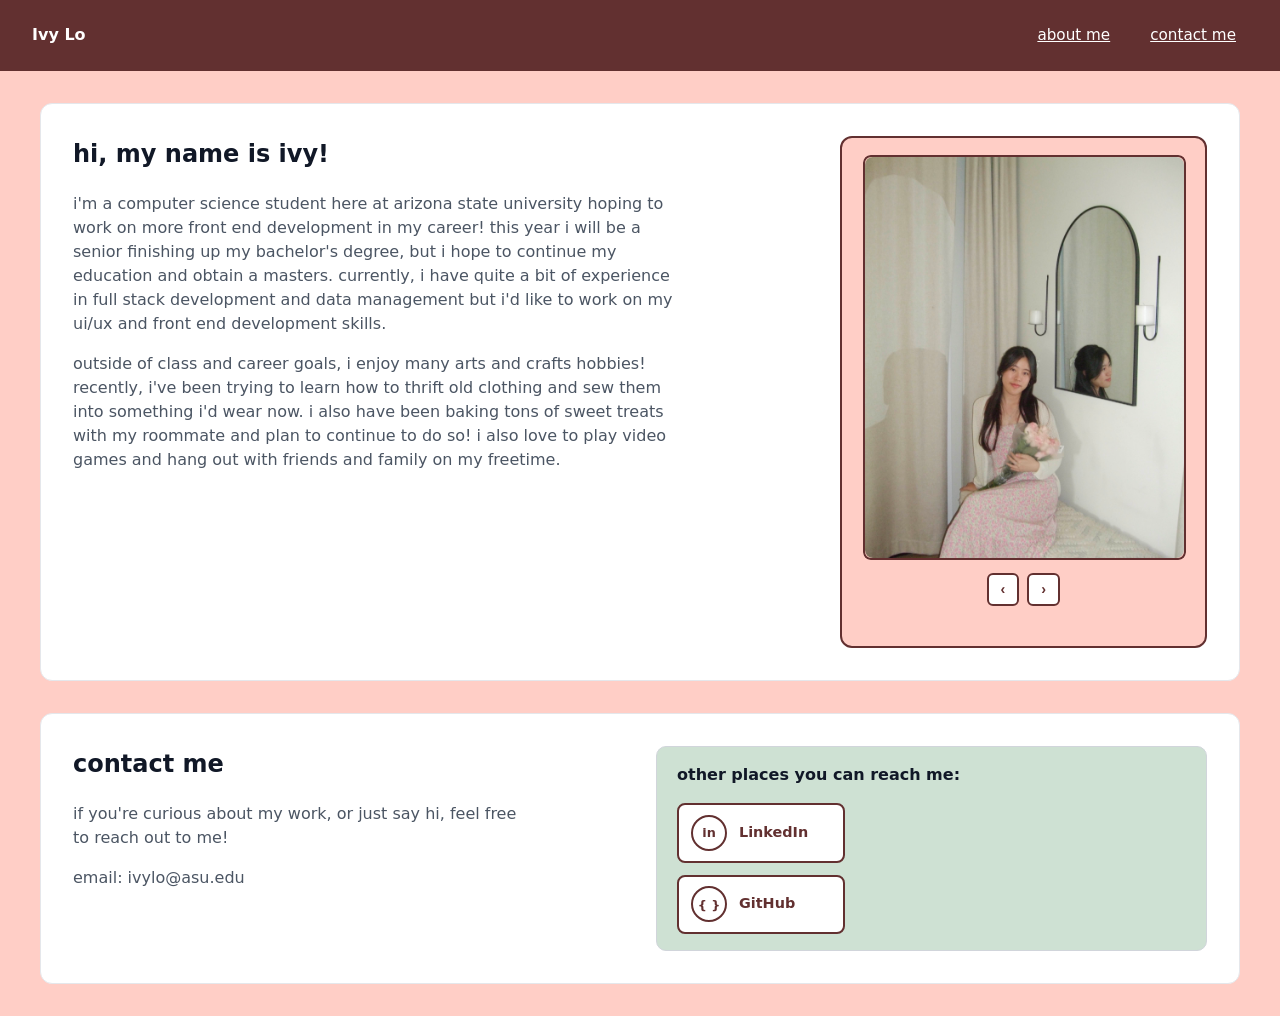
<file: AME220/week3-boxmodel/index.html>
<!DOCTYPE html>
<html>
    <head>
    <meta name="viewport" content="width=device-width, initial-scale=1.0" />
    <title>Ivy Lo's Portfolio</title>
    <link rel="stylesheet" href="style.css" />
    </head>

    <body>
        <!-- nav section -->
        <header>
            <nav class="nav">
                <div class="name">Ivy Lo</div>
                <div class="nav-links">
                    <a href="#about">about me</a>
                    <a href="#contact">contact me</a>
                </div>
            </nav>
        </header>

        <!-- main layout -->
        <main class="main">

            <!-- about me section -->
            <section id="about" class="about-section">

                <!-- child 1 -->
                <div class="about-text">

                    <h1>hi, my name is ivy!</h1>

                    <p>
                    i'm a computer science student here at arizona state university hoping to work on more front end development in my career!
                    this year i will be a senior finishing up my bachelor's degree, but i hope to continue my education and obtain a masters.
                    currently, i have quite a bit of experience in full stack development and data management but i'd like to work
                    on my ui/ux and front end development skills.
                    </p>

                    <p>
                    outside of class and career goals, i enjoy many arts and crafts hobbies! recently, i've been trying to learn how to
                    thrift old clothing and sew them into something i'd wear now. i also have been baking tons of sweet treats with my
                    roommate and plan to continue to do so! i also love to play video games and hang out with friends and family on my
                    freetime.
                    </p>

                </div>

                <!-- child 2 -->
                <div class="photo-album">

                    <div class="carousel-window">
                        <div class="carousel-img">
                            <img src="images/ivy.jpg" alt="ivy">
                        </div>
                    </div>

                    <div class="carousel-controls">
                        <button class="carousel-btn">‹</button>
                        <button class="carousel-btn">›</button>
                    </div>
                </div>
            </section>

            <!-- contact section -->
            <section id="contact" class="contact-section">

                <!-- child 1 -->
                <div class="contact-text">

                    <h2>contact me</h2>

                    <p>
                    if you're curious about my work, or just say hi, feel free to reach out to me!
                    </p>

                    <p>
                    email: ivylo@asu.edu
                    </p>
                </div>

                <!-- child 2 -->
                <div class="contact-links-card">

                    <h3>other places you can reach me:</h3>

                    <div class="icons">
                        <a class="icon-link" href="https://www.linkedin.com/in/ivy-lo-b86128270/" target="_blank" rel="noopener noreferrer">
                            <div class="icon-circle">in</div>
                            <span>LinkedIn</span>
                        </a>

                        <a class="icon-link" href="https://github.com/loweizi" target="_blank" rel="noopener noreferrer">
                            <div class="icon-circle">{ }</div>
                            <span>GitHub</span>
                        </a>
                    </div>

                </div>
            </section>

        </main>
    </body>
</html>
</file>
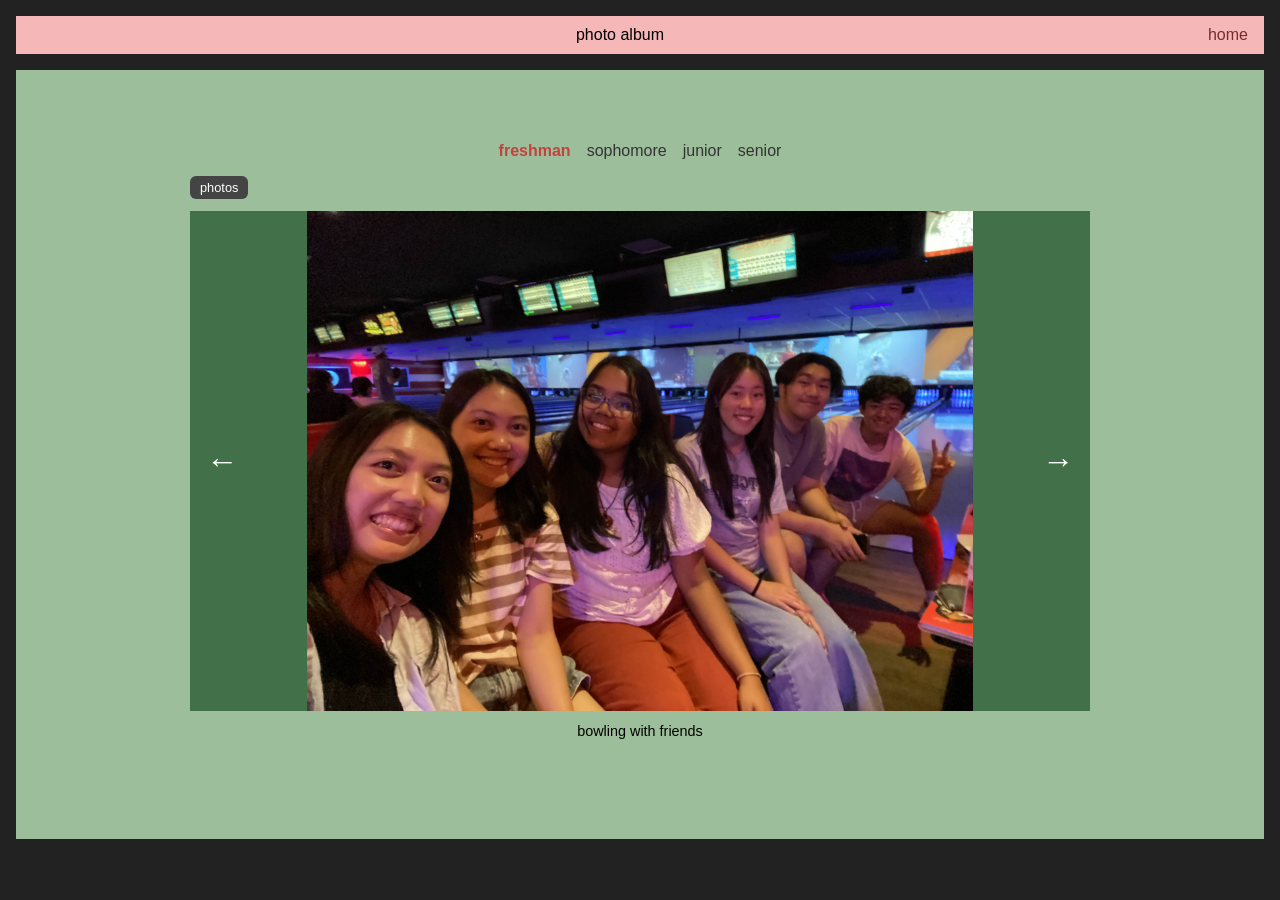
<file: AME220/final-project/freshman.html>
<!DOCTYPE html>
<html lang="en">
<head>
  <meta charset="UTF-8">
  <title>Freshman Year – ivy’s uni recap</title>
  <link rel="stylesheet" href="styles3.css">
</head>

<body>
  <!-- same top bar style as home -->
  <header class="top-nav">
    <div class="top-nav__center">photo album</div>
    <nav class="top-nav__right">
      <a href="index3.html" class="top-nav__link">home</a>
    </nav>
  </header>

  <main class="page page--year"data-year="freshman">
    <!-- year list -->
    <nav class="year-tabs">
      <a href="freshman.html" class="year-tab year-tab--active">freshman</a>
      <a href="sophomore.html" class="year-tab">sophomore</a>
      <a href="junior.html" class="year-tab">junior</a>
      <!-- error popup -->
      <button class="year-tab year-tab--button js-senior-trigger">senior</button>
    </nav>

    <!-- carousel -->
    <section class="carousel">
      <div class="carousel__header">
        <span class="carousel__tag">photos</span>
      </div>

      <div class="carousel__frame">
        <button
          class="carousel__arrow carousel__arrow--left"
          id="prevBtn"
          aria-label="previous photo"
        >
          &#8592;
        </button>

        <img
          id="carouselImage"
          class="carousel__image"
          src=""
          alt="freshman year photos"
        >

        <button
          class="carousel__arrow carousel__arrow--right"
          id="nextBtn"
          aria-label="next photo"
        >
          &#8594;
        </button>
      </div>

      <p class="carousel__caption" id="carouselCaption"></p>
    </section>
  </main>

  <!-- same error popup used on home -->
  <div class="modal" id="error-modal" aria-hidden="true">
    <div class="modal__backdrop js-modal-close"></div>
    <div class="modal__content" role="dialog" aria-modal="true">
      <div class="modal__header">
        <span class="modal__tag">error pop up</span>
        <button class="modal__close js-modal-close" aria-label="close error popup">
          &times;
        </button>
      </div>
      <div class="modal__body">
        sorry this page is still<br>in progress!
      </div>
    </div>
  </div>

  <script src="script.js"></script>
</body>
</html>
</file>
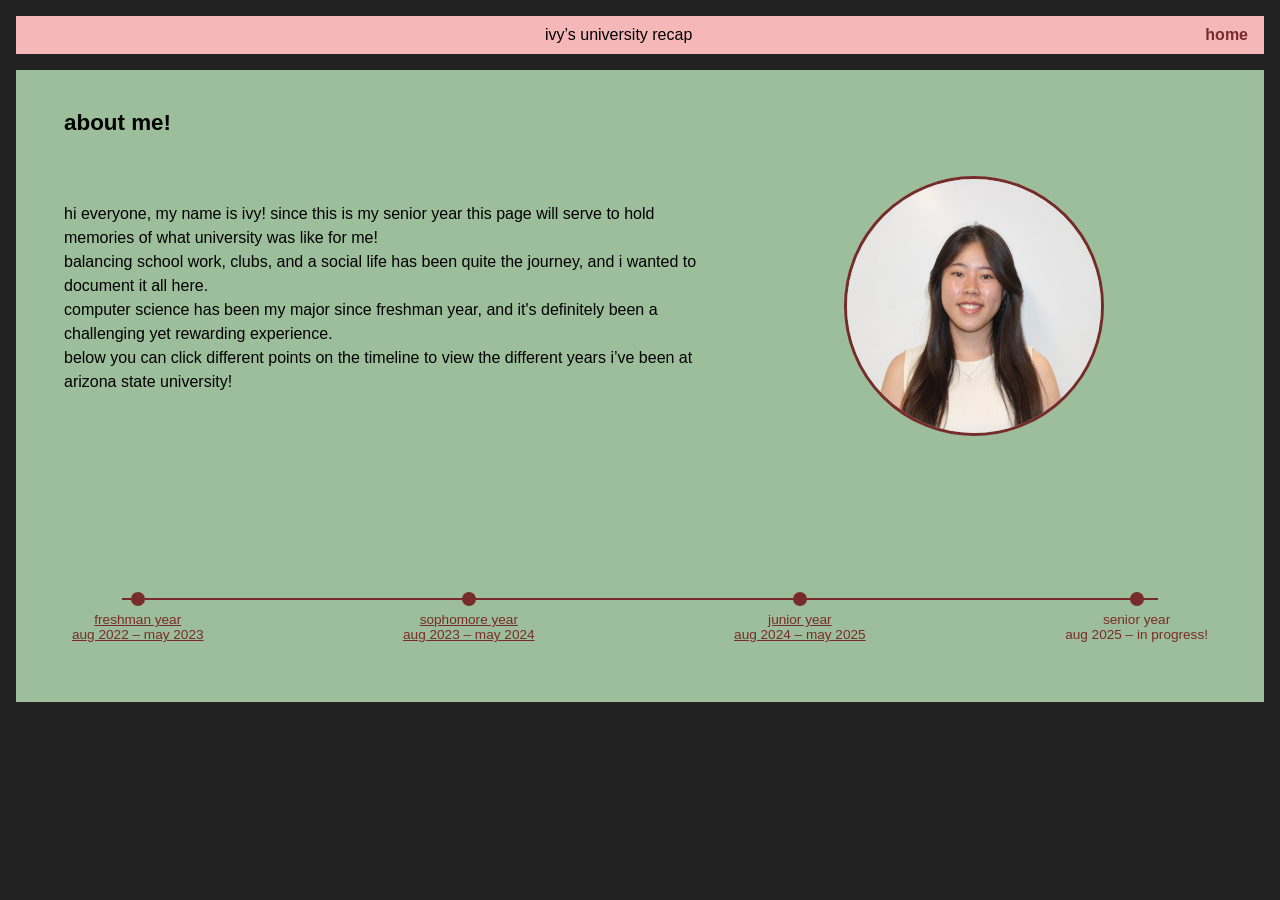
<file: AME220/final-project/index3.html>
<!DOCTYPE html>
<html lang="en">
  <head>
    <meta charset="UTF-8" />
    <title>ivy’s uni recap</title>
    <link rel="stylesheet" href="styles3.css" />
  </head>

  <!-- nav bar -->
  <body>
    <header class="top-nav">
      <div class="top-nav__center">ivy’s university recap</div>
      <nav class="top-nav__right">
        <a href="index3.html" class="top-nav__link top-nav__link--active"
          >home</a>
      </nav>
    </header>

    <!-- main -->
    <main class="page">
      <section class="about">
        <h1 class="about__title">about me!</h1> <br />

        <p class="about__text">
          hi everyone, my name is ivy! since this is my senior year this page
          will serve to hold memories of what university was like for me! <br />

          balancing school work, clubs, and a social life has been quite the
          journey, and i wanted to document it all here. <br />

          computer science has been my major since freshman year, and it's definitely
          been a challenging yet rewarding experience. <br />

          below you can click different points on the timeline to view the
          different years i’ve been at arizona state university! <br />
        </p>

        <!-- my pfp :D -->
        <div class="about__photo">
          <img src="images/IMG_0399.jpg" alt="picture of ivy" />
        </div>
      </section>

      <!-- timeline -->
      <section class="timeline">
        <div class="timeline__line"></div>

        <a href="freshman.html" class="timeline__item">
          <div class="timeline__dot"></div>
          <div class="timeline__label">
            <span>freshman year</span>
            <span>aug 2022 – may 2023</span>
          </div>
        </a>

        <a href="sophomore.html" class="timeline__item">
          <div class="timeline__dot"></div>
          <div class="timeline__label">
            <span>sophomore year</span>
            <span>aug 2023 – may 2024</span>
          </div>
        </a>

        <a href="junior.html" class="timeline__item">
          <div class="timeline__dot"></div>
          <div class="timeline__label">
            <span>junior year</span>
            <span>aug 2024 – may 2025</span>
          </div>
        </a>

        <!-- if user clicks senior open up a error pop up -->
        <button class="timeline__item timeline__item--senior js-senior-trigger">
          <div class="timeline__dot"></div>
          <div class="timeline__label">
            <span>senior year</span>
            <span>aug 2025 – in progress!</span>
          </div>
        </button>
      </section>
    </main>

    <!-- error popup -->
    <div class="modal" id="error-modal" aria-hidden="true">
      <div class="modal__backdrop js-modal-close"></div>
      <div class="modal__content" role="dialog" aria-modal="true">
        <div class="modal__header">

          <span class="modal__tag">error pop up</span>
          <button
            class="modal__close js-modal-close"
            aria-label="close error popup">
            &times;
          </button>

        </div>

        <div class="modal__body">
          sorry this page is still <br />
          in progress!
        </div>

      </div>
    </div>

    <script src="script.js"></script>
  </body>
</html>
</file>
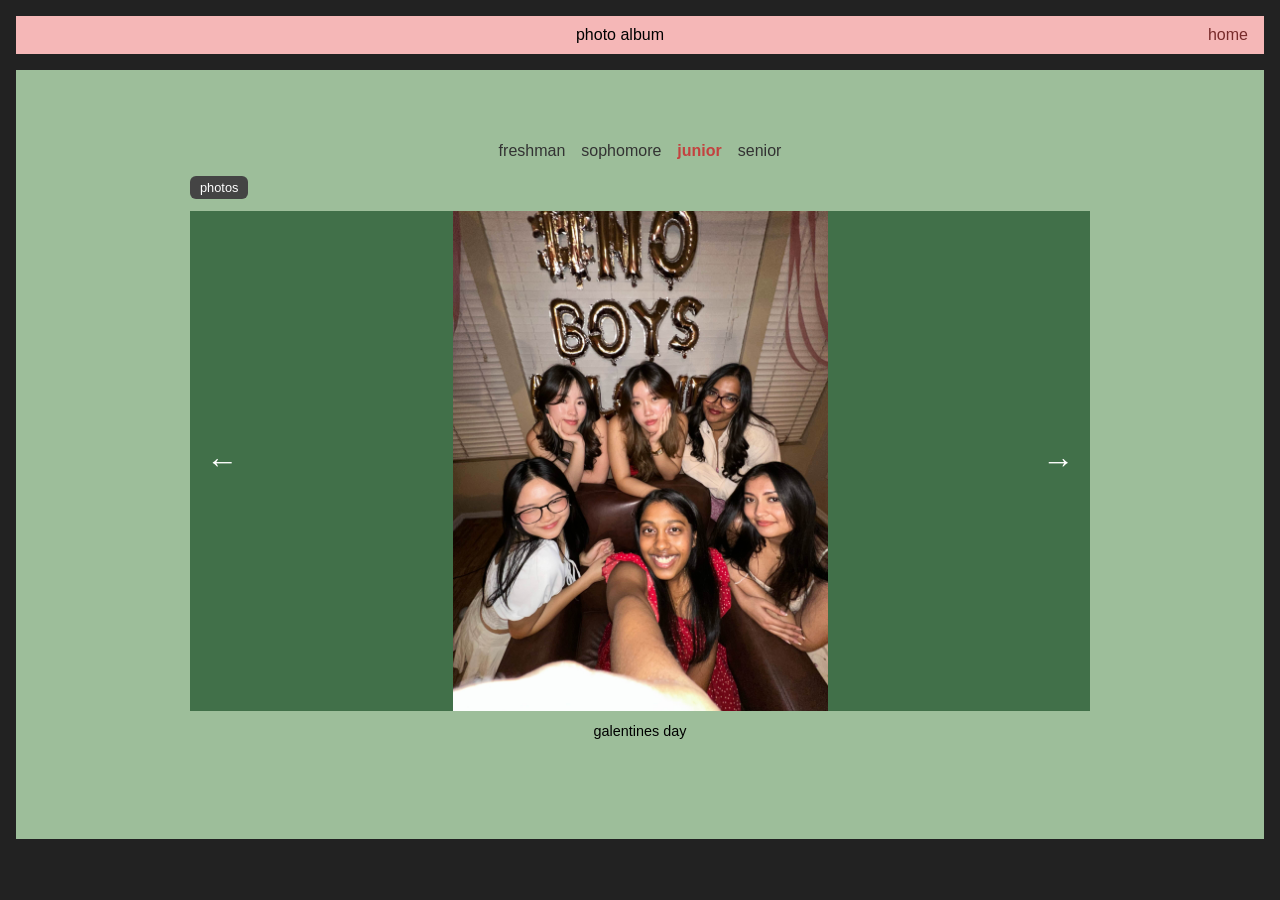
<file: AME220/final-project/junior.html>
<!DOCTYPE html>
<html lang="en">
  
<head>
  <meta charset="UTF-8">
  <title>Junior Year – ivy’s uni recap</title>
  <link rel="stylesheet" href="styles3.css">
</head>

<body>
  <!-- same top bar style as home -->
  <header class="top-nav">
    <div class="top-nav__center">photo album</div>
    <nav class="top-nav__right">
      <a href="index3.html" class="top-nav__link">home</a>
    </nav>
  </header>

  <main class="page page--year" data-year="junior">
    <!-- year list -->
    <nav class="year-tabs">
      <a href="freshman.html" class="year-tab">freshman</a>
      <a href="sophomore.html" class="year-tab">sophomore</a>
      <a href="junior.html" class="year-tab year-tab--active">junior</a>
      <!-- error popup -->
      <button class="year-tab year-tab--button js-senior-trigger">senior</button>
    </nav>

    <!-- carousel -->
    <section class="carousel">
      <div class="carousel__header">
        <span class="carousel__tag">photos</span>
      </div>

      <div class="carousel__frame">
        <button
          class="carousel__arrow carousel__arrow--left"
          id="prevBtn"
          aria-label="previous photo"
        >
          &#8592;
        </button>

        <img
          id="carouselImage"
          class="carousel__image"
          src=""
          alt="junior year photos"
        >

        <button
          class="carousel__arrow carousel__arrow--right"
          id="nextBtn"
          aria-label="next photo"
        >
          &#8594;
        </button>
      </div>

      <p class="carousel__caption" id="carouselCaption"></p>
    </section>
  </main>

  <!-- same error popup used on home -->
  <div class="modal" id="error-modal" aria-hidden="true">
    <div class="modal__backdrop js-modal-close"></div>
    <div class="modal__content" role="dialog" aria-modal="true">
      <div class="modal__header">
        <span class="modal__tag">error pop up</span>
        <button class="modal__close js-modal-close" aria-label="close error popup">
          &times;
        </button>
      </div>
      <div class="modal__body">
        sorry this page is still<br>in progress!
      </div>
    </div>
  </div>

  <script src="script.js"></script>
</body>
</html>
</file>
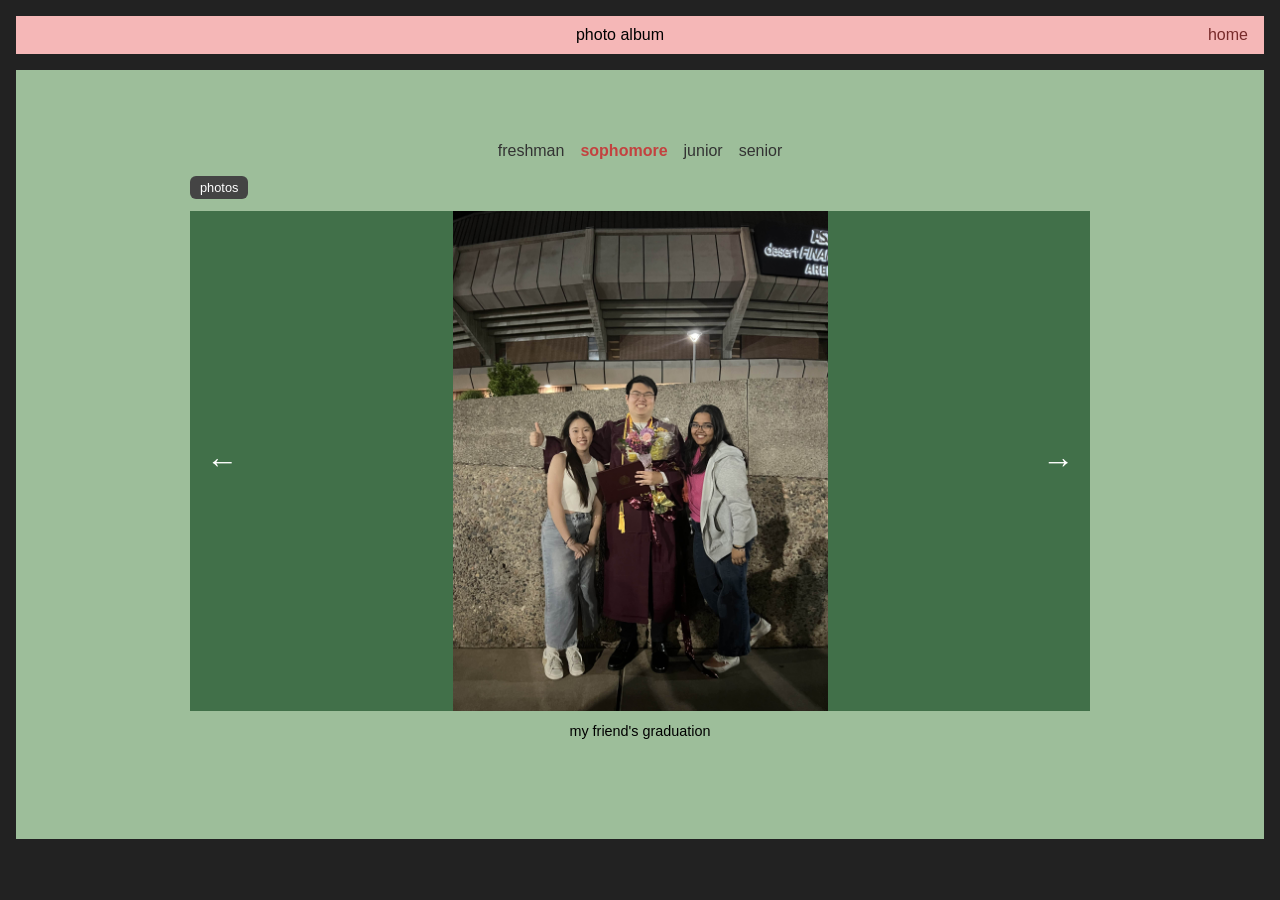
<file: AME220/final-project/sophomore.html>
<!DOCTYPE html>
<html lang="en">
  
<head>
  <meta charset="UTF-8">
  <title>Sophomore Year – ivy’s uni recap</title>
  <link rel="stylesheet" href="styles3.css">
</head>

<body>
  <!-- same top bar style as home -->
  <header class="top-nav">
    <div class="top-nav__center">photo album</div>
    <nav class="top-nav__right">
      <a href="index3.html" class="top-nav__link">home</a>
    </nav>
  </header>

  <main class="page page--year" data-year="sophomore">
    <!-- year list -->
    <nav class="year-tabs">
      <a href="freshman.html" class="year-tab">freshman</a>
      <a href="sophomore.html" class="year-tab year-tab--active">sophomore</a>
      <a href="junior.html" class="year-tab">junior</a>
      <!-- error popup -->
      <button class="year-tab year-tab--button js-senior-trigger">senior</button>
    </nav>

    <!-- carousel -->
    <section class="carousel">
      <div class="carousel__header">
        <span class="carousel__tag">photos</span>
      </div>

      <div class="carousel__frame">
        <button
          class="carousel__arrow carousel__arrow--left"
          id="prevBtn"
          aria-label="previous photo"
        >
          &#8592;
        </button>

        <img
          id="carouselImage"
          class="carousel__image"
          src=""
          alt="sophomore year photos"
        >

        <button
          class="carousel__arrow carousel__arrow--right"
          id="nextBtn"
          aria-label="next photo"
        >
          &#8594;
        </button>
      </div>

      <p class="carousel__caption" id="carouselCaption"></p>
    </section>
  </main>

  <!-- same error popup used on home -->
  <div class="modal" id="error-modal" aria-hidden="true">
    <div class="modal__backdrop js-modal-close"></div>
    <div class="modal__content" role="dialog" aria-modal="true">
      <div class="modal__header">
        <span class="modal__tag">error pop up</span>
        <button class="modal__close js-modal-close" aria-label="close error popup">
          &times;
        </button>
      </div>
      <div class="modal__body">
        sorry this page is still<br>in progress!
      </div>
    </div>
  </div>

  <script src="script.js"></script>
</body>
</html>
</file>
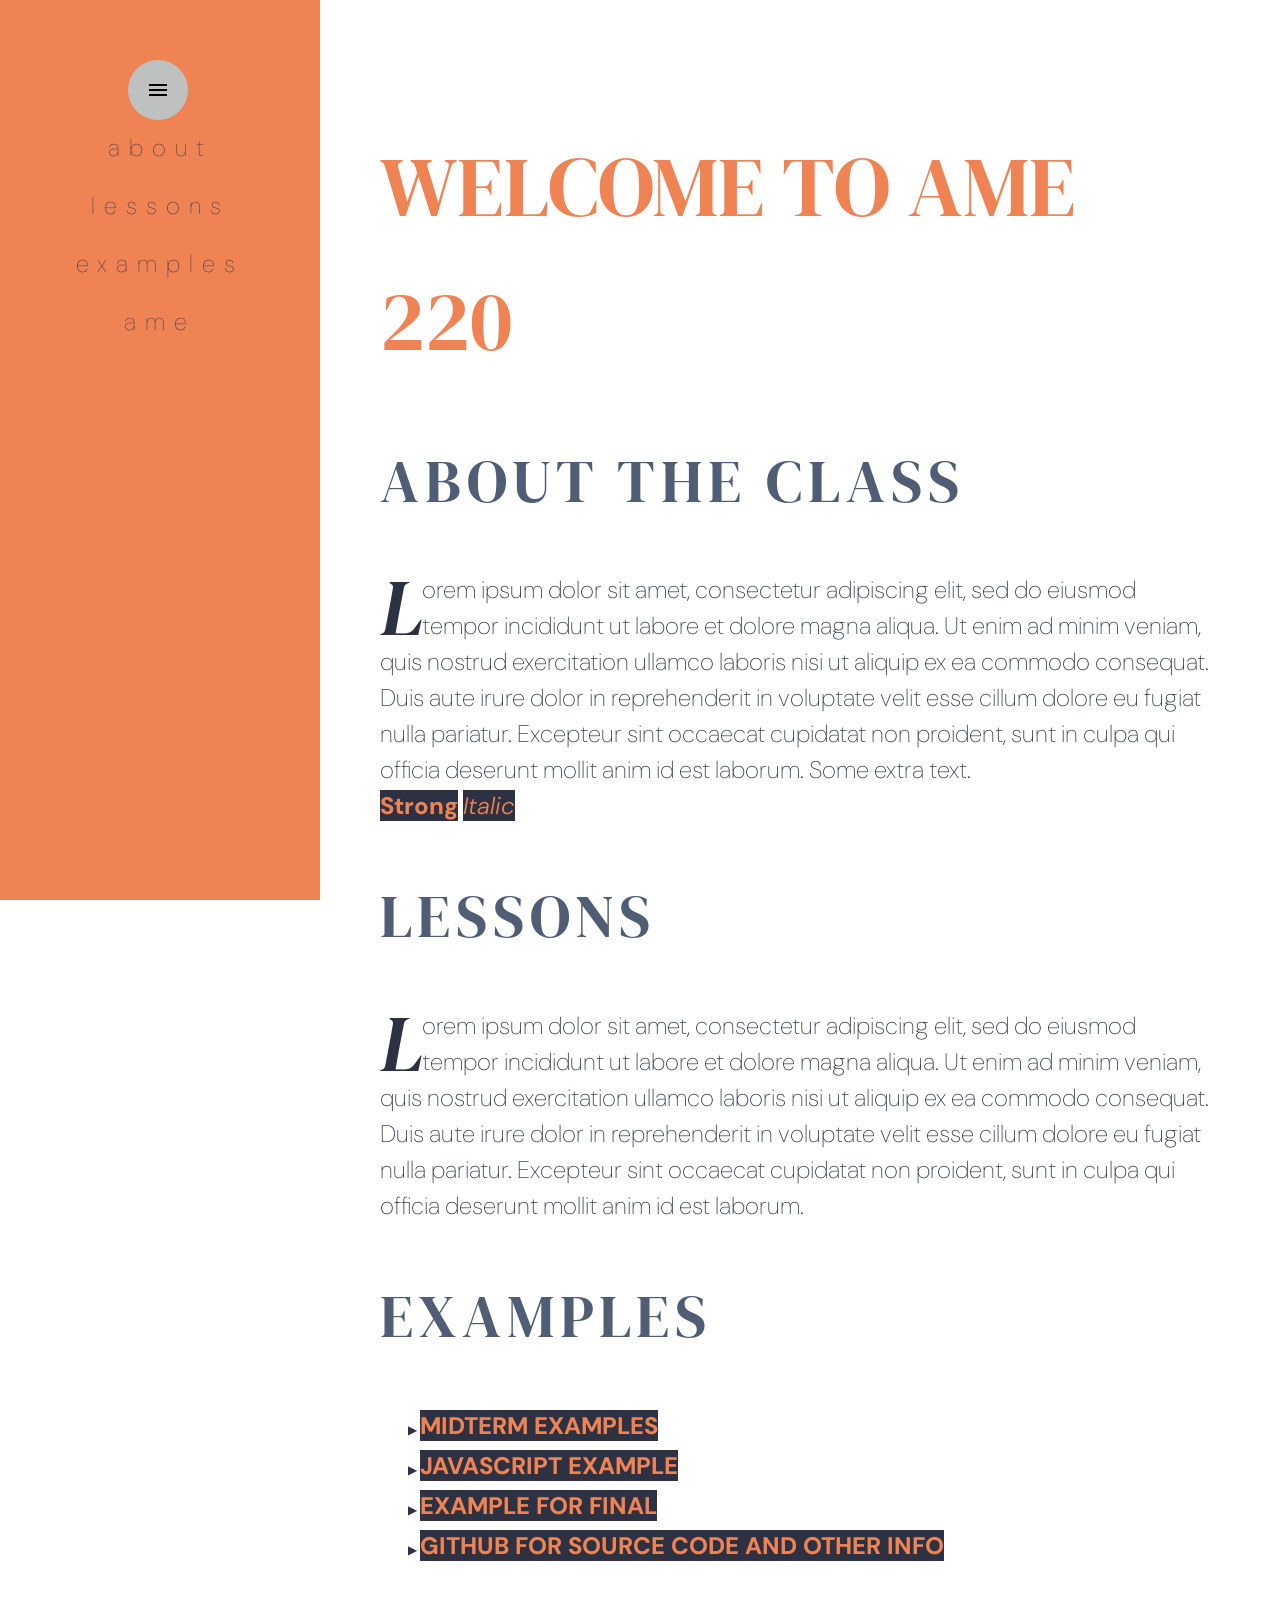
<file: AME220/week5-updatingTheDOM/index2.html>
<!DOCTYPE html>
<html lang="en">

<head>
    <meta charset="UTF-8">
    <meta name="viewport" content="width=device-width, initial-scale=1.0">
    <!--used https://favicon.io/favicon-generator/ to generate assets and base code-->
    <link rel="icon" type="image/png" sizes="32x32" href="./favicon_io/favicon-32x32.png">
    <link rel="preconnect" href="https://fonts.googleapis.com">
    <link rel="preconnect" href="https://fonts.gstatic.com" crossorigin>
    <link
        href="https://fonts.googleapis.com/css2?family=DM+Sans:ital,opsz,wght@0,9..40,100..1000;1,9..40,100..1000&family=DM+Serif+Display:ital@0;1&display=swap"
        rel="stylesheet">
        <link rel="stylesheet" href="https://fonts.googleapis.com/css2?family=Material+Symbols+Outlined:opsz,wght,FILL,GRAD@24,400,0,0&icon_names=menu" />
    <link rel="stylesheet" href="./styles2.css">
    <title>AME 220 Homepage</title>

</head>

<body>
    <!--NAVIGATION BEGIN-->
    <div id="menu"><span class="material-symbols-outlined" onClick="hideBar(document.getElementsByClassName('navStyle')[0])">
        menu
        </span></div>

   <nav class="navStyle">

        
        <ul>
            <li><a href="#about">about</a></li>
            <li><a href="#lessons">lessons</a></li>
            <li><a href="#examples">examples</a></li>
            <li><a href="https://ame.asu.edu" target="_blank">ame</a></li>
        </ul>
    </nav>
    <!--NAVIGATION END-->

    <div class="container-content">
        <header id="heading">welcome to ame 220</header>

        <section class="description" id="about">
            <h1>about the class</h1>

            <div>Lorem ipsum dolor sit amet, consectetur adipiscing elit, sed do eiusmod tempor incididunt ut labore et
                dolore
                magna aliqua. Ut enim ad minim veniam, quis nostrud exercitation ullamco laboris nisi ut aliquip ex ea
                commodo
                consequat. Duis aute irure dolor in reprehenderit in voluptate velit esse cillum dolore eu fugiat nulla
                pariatur. Excepteur sint occaecat cupidatat non proident, sunt in culpa qui officia deserunt mollit anim
                id est
                laborum.  Some extra text. 
                <br /><strong>Strong</strong>
                <i>Italic</i>
            </div>
        </section>

        <section class="description" id="lessons">
            <h1>lessons</h1>
            <div>Lorem ipsum dolor sit amet, consectetur adipiscing elit, sed do eiusmod tempor incididunt ut labore et
                dolore
                magna aliqua. Ut enim ad minim veniam, quis nostrud exercitation ullamco laboris nisi ut aliquip ex ea
                commodo
                consequat. Duis aute irure dolor in reprehenderit in voluptate velit esse cillum dolore eu fugiat nulla
                pariatur. Excepteur sint occaecat cupidatat non proident, sunt in culpa qui officia deserunt mollit anim
                id est
                laborum.</div>
        </section>

        <section class="description" id="examples">
            <h1>examples</h1>
            <ul>
                <li><a href="./midterm/">MIDTERM EXAMPLES</a></li>
                <li><a href="./dom-example/">JAVASCRIPT EXAMPLE</a></li>
                <li><a href="./220-final/">EXAMPLE FOR FINAL</a></li>
                <li><a href="https://github.com/asu-ishrat/asu-ishrat.github.io/tree/main/AME220" target="_blank">GITHUB
                        FOR
                        SOURCE CODE AND OTHER INFO</a>
            </ul>
        </section>
    </div>

    <script>
        //global boolean
        let isOpen = true;

        function hideBar(navEl) {

            const content = document.querySelector('.container-content');

            //closing nav
            if (isOpen) {
                navEl.classList.add('nav-closed');
                content.classList.add('wide');
                isOpen = false;

            } 
            
            //opening nav
            else {
                navEl.classList.remove('nav-closed');
                content.classList.remove('wide');
                isOpen = true;
            }
        }

    </script>



</body>

</html>
</file>
<file: AME220/week3-boxmodel/style.css>
/* basic style */

body {
  font-family: system-ui, -apple-system, BlinkMacSystemFont, "Inter", Roboto, "Helvetica Neue", sans-serif;
  background-color: #ffcec6;
  color: #1f2937;
  margin: 0;
  font-size: 16px;
  line-height: 1.5;
}

h1, h2, h3 {
  color: #111827;
  margin-top: 0;
}

p {
  color: #4b5563;
  font-size: 1rem;
  margin-top: 0.5rem;
  margin-bottom: 1rem;
}

/* navigation bar */
.nav {
  position: sticky;
  top: 0;
  z-index: 10;
  background-color: #623030;
  display: flex;
  align-items: center;
  justify-content: space-between;
  padding: 1rem 2rem;
}

.name {
  font-weight: 600;
  font-size: 1rem;
  color: #ffffff;
}

.nav-links {
  display: flex;
  gap: 1rem;
}

.nav-links a {
  color: #ffffff;
  font-size: 0.95rem;
  font-weight: 500;
  padding: 0.5rem 0.75rem;
  border-radius: 6px;
}

/* pseudoclasses for nav links */
.nav-links a:hover {
  background-color: #ffcec6;
  color: #1f2937;
}

.nav-links a:active {
  background-color: #ffcec6;
  color: #1f2937;
}

/* main contanier */
.main {
  max-width: 1200px;
  padding: 2rem;
  margin: 0 auto;
  display: grid;
  grid-template-columns: 1fr;
  gap: 2rem;
}

/* about section */
.about-section {
  background-color: #ffffff;
  border: 1px solid #e5e7eb;
  border-radius: 12px;
  padding: 2rem;
  display: grid;
  grid-template-columns: 2fr 1fr;
  gap: 2rem;
  position: relative;
}

.about-text p {
  max-width: 60ch;
  font-size: 1rem;
}

/* photo album */
.photo-album {
  background-color: #ffcec6;
  border: 2px solid #623030;
  border-radius: 12px;
  padding: 1rem 1.25rem;
  position: relative;
}

/* the container */
.carousel-window {
  border: 1px solid #ffcec6;
  border-radius: 8px;
  overflow: hidden;
  width: 100%;
  height: 85%;
  margin-bottom: 0.75rem;
}

.carousel-img {
  min-width: 100px;
  height: 99%;
  border-radius: 8px;
  border: 2px solid #623030;
  display: flex;
  align-items: center;
  justify-content: center;
  color: #1f2937;
}

.carousel-img img {
    width: 100%;
    height: 100%;
    object-fit: cover;
    border-radius: 8px;
}

/* fake controls */
.carousel-controls {
  display: flex;
  justify-content: center;
  gap: 0.5rem;
}

.carousel-btn {
  background-color: #ffffff;
  border: 2px solid #623030;
  border-radius: 6px;
  padding: 0.4rem 0.75rem;
  color:#623030;
  font-size: 0.9rem;
  font-weight: 600;
  cursor: pointer;
}

/* contact section */
.contact-section {
  background-color: #ffffff;
  border: 1px solid #e5e7eb;
  border-radius: 12px;
  padding: 2rem;
  display: grid;
  grid-template-columns: 1fr 1fr;
  gap: 2rem;
}

.contact-text p {
  max-width: 45ch;
  font-size: 1rem;
}

/* other places they can reach me */
.contact-links-card {
  background-color: #cee1d3;
  border: 1px solid #d1d5db;
  border-radius: 10px;
  padding: 1rem 1.25rem;
}

.contact-links-card h3 {
  margin-top: 0;
  font-size: 1rem;
  color: #111827;
}

.icons {
  display: flex;
  flex-direction: column;
  gap: 0.75rem;
  margin-top: 1rem;
}

.icon-link {
  display: flex;
  align-items: center;
  gap: 0.75rem;
  text-decoration: none;
  background-color: #fff;
  border: 2px solid #623030;
  border-radius: 8px;
  padding: 0.6rem 0.75rem;
  font-weight: 600;
  font-size: 0.9rem;
  color: #623030;
  width: fit-content;
  min-width: 140px;
}

/* icons change on hover, showing it works */
.icon-link:hover {
  background-color: #ffcec6;
  border-color: #623030;
  color: #623030;
}

.icon-link:active {
  background-color: #ffcec6;
  border-color: #623030;
  color: #623030;
}

.icon-circle {
  width: 32px;
  height: 32px;
  min-width: 32px;
  border-radius: 9999px;
  border: 2px solid #623030;
  font-size: 0.8rem;
  font-weight: 600;
  display: flex;
  align-items: center;
  justify-content: center;
  background-color: #fff;
}

/* making page responsive */
@media (max-width: 768px) {
  .about-section {
    grid-template-columns: 1fr;
  }

  .contact-section {
    grid-template-columns: 1fr;
  }

  .nav {
    flex-direction: column;
    align-items: flex-start;
    gap: 0.75rem;
  }

  .nav-links {
    flex-wrap: wrap;
    gap: 0.5rem;
    padding: 0;
  }

  h1 {
    font-size: 1.5rem;
  }
}
</file>
<file: AME220/final-project/styles3.css>
/* layout basics */
/* https://www.w3schools.com/css/css3_box-sizing.asp - learned how to apply box-sizing to all elements */
*,
*::before,
*::after {
  box-sizing: border-box;
}

body {
  margin: 0;
  font-family: Arial, Helvetica, sans-serif;
  background-color: #222;
}

.page {
  background-color: #9dbe9a;
  margin: 16px;
  padding: 40px 48px 60px;
}

/* top nav bar */

.top-nav {
  display: flex;
  align-items: center;
  justify-content: space-between;
  background-color: #f5b7b7;
  padding: 10px 16px;
  margin: 16px;
}

.top-nav__center,
.top-nav__right {
  display: flex;
  align-items: center;
}

.top-nav__center {
  flex: 1;
  justify-content: center;
  font-weight: 500;
}

.top-nav__right {
  gap: 12px;
}

.top-nav__link {
  border: none;
  background: none;
  font: inherit;
  text-decoration: none;
  color: #782b2b;
  cursor: pointer;
}

.top-nav__link--active {
  font-weight: 600;
}

.top-nav__link--button {
  padding: 0;
}

/* about section */

.about {
  display: grid;
  grid-template-columns: minmax(0, 2fr) minmax(0, 1.5fr);
  gap: 24px;
  align-items: center;
}

.about__content {
  max-width: 550px;
}

.about__title {
  margin-top: 0;
  margin-bottom: 16px;
  font-size: 1.4rem;
}

.about__text {
  margin-top: 0;
  text-align: left;
  line-height: 1.5;
}

.about__photo {
  display: flex;
  align-items: center;
  justify-content: center;
}

.about__photo img {
  width: 260px;
  height: 260px;
  object-fit: cover; /* https://www.w3schools.com/css/css3_object-fit.asp - needed this so the image didnt distort*/
  border-radius: 50%;
  border: 3px solid #782b2b;
}


/* timeline */

.timeline {
  position: relative;
  margin-top: 120px;
  display: flex;
  justify-content: space-between;
  align-items: center;
}

.timeline__line {
  position: absolute;
  top: 50%;
  left: 5%;
  right: 5%;
  height: 2px;
  background-color: #782b2b;
  transform: translateY(-50%);
}

.timeline__item {
  position: relative;
  background: none;
  border: none;
  padding: 32px 8px 0;
  display: flex;
  flex-direction: column;
  align-items: center;
  cursor: pointer;
  text-align: center;
  color: #782b2b;
}

.timeline__item--senior {
  font-weight: 500;
}

.timeline__dot {
  width: 14px;
  height: 14px;
  border-radius: 50%;
  background-color: #782b2b;
  position: absolute;
  top: 50%;
  transform: translateY(-50%);
}

.timeline__label {
  margin-top: 24px;
  font-size: 0.85rem;
}

.timeline__label span {
  display: block;
}

/* error pop up message */

.modal {
  position: fixed;
  inset: 0;
  display: none;
  align-items: center;
  justify-content: center;
  z-index: 999;
}

.modal--visible {
  display: flex;
}

.modal__backdrop {
  position: absolute;
  inset: 0;
  background-color: rgba(0, 0, 0, 0.55);
}

.modal__content {
  position: relative;
  background-color: #444;
  color: #fff;
  padding: 24px 28px 32px;
  border-radius: 8px;
  min-width: 260px;
  max-width: 320px;
  z-index: 1;
}

.modal__header {
  display: flex;
  justify-content: space-between;
  align-items: center;
  margin-bottom: 18px;
}

.modal__tag {
  padding: 4px 10px;
  border-radius: 6px;
  font-size: 0.8rem;
}

.modal__close {
  border: none;
  background: none;
  font-size: 1.6rem;
  line-height: 1;
  color: #fff;
  cursor: pointer;
}

.modal__body {
  text-align: center;
  font-size: 1rem;
  line-height: 1.5;
}

/* styling the different year pages */

.page--year {
  background-color: #9dbe9a;
}

.year-tabs {
  display: flex;
  justify-content: center;
  gap: 16px;
  margin: 32px 0 16px;
  font-size: 1rem;
}

.year-tab {
  border: none;
  background: none;
  font: inherit;
  text-transform: lowercase;
  text-decoration: none;
  color: #333;
  cursor: pointer;
}

/* showing which year is active */
.year-tab--active {
  color: #c3423f;
  font-weight: 600;
}

.year-tab--button {
  padding: 0;
}

/* image carousel */

.carousel {
    max-width: 900px; 
    margin: 0 auto 40px;
}

.carousel__header {
  margin-bottom: 12px;
}

.carousel__tag {
  display: inline-block;
  padding: 4px 10px;
  border-radius: 6px;
  background-color: #444;
  color: #fff;
  font-size: 0.8rem;
}

.carousel__frame {
  height: 60vh;
  max-height: 500px;
  background-color: #417049;
  display: flex;
  align-items: center;
  justify-content: center;
  position: relative;
}

.carousel__image {
  max-width: 100%;
  max-height: 100%;
  object-fit: contain;
}

.carousel__arrow {
  position: absolute;
  top: 50%;
  transform: translateY(-50%);
  border: none;
  background: none;
  font-size: 2rem;
  cursor: pointer;
  padding: 0 16px;
  color: #fff;
}

.carousel__arrow--left {
  left: 0;
}

.carousel__arrow--right {
  right: 0;
}

.carousel__caption {
  text-align: center;
  margin-top: 12px;
  font-size: 0.9rem;
}
</file>
<file: AME220/week5-updatingTheDOM/styles2.css>
* {
    --orange: #EF8354;
    --darkblue: #2D3142; 
    --darkgrey: #4F5D75; 
    --lightgrey: #BFC0C0; 
    font-size: 12px; 
}

body { 
    background-color: white;
    margin: 0px;
    padding: 0px;
    font-size: 2rem;
}

.container-content{
    position: relative; 
    left: 25vw; 
    padding: 36px; 
    margin: 24px;
    width: 65vw; 
    font-size: 2rem; 
    transition: left 0.3s ease, width 0.3s ease;
}

.container-content.wide {
    left: 0;
    width: calc(100vw - 48px);
    transition: left 0.3s ease, width 0.3s ease;
}

#heading{

    color: var(--orange); 
   font-family: "DM Serif Display", serif;
   font-size: 7rem;
   line-height: 134.4px;  
   text-transform: uppercase;
   font-weight: 400;
}

nav {
    background-color: #EF8354;
    font-family: "DM Sans", sans-serif;
    position: fixed; 
    top: 0px; 
    left: 0px; 
    width: 25vw; 
    height: 100vh; 
    font-size: 3rem; 
    transition: transform 0.3s ease;
}

nav.nav-closed {
    transform: translateX(-25vw);
    transition: transform 0.3s ease;
}

nav > ul  { 
    margin-left: 0px;
    margin-top: 121px; 
    padding: 0px; 
    text-align: center;
    font-size: 3rem;
    font-style: normal;
    font-weight: 100;
    line-height: 150%;
    letter-spacing: 9px;
    list-style-type: none;
}

 #menu { 
    position: relative; 
    top: 60px; 
    left: calc(20vw/2);
    background-color: var(--lightgrey);
    width: 60px; 
    height: 60px; 
    border-radius: 50%;
    display: block;
    z-index: 10; 
}

nav {
    z-index: 9;
}

#menu > span { 
    position: relative; 
    top: 50%;
    left: 50%; 
    transform: translate(-50%, -50%);
}


.navStyle > ul > li > a, a:visited{
    font-size: 2rem; 
    color: var(--darkblue); 
    text-decoration: none;
}

h1{

    color: var(--darkgrey);
    font-family: "DM Serif Display", serif;
    text-transform: uppercase;
    font-size: 5rem;
    font-style: normal;
    font-weight: 400;
    line-height: 140%;
    letter-spacing: 6px;
}

h2{ 

    color: #4F5D75;
    text-align: center;
    font-family: "DM Serif Display", serif;
    font-size: 4rem;
    font-style: normal;
    font-weight: 400;
    line-height: 140%;
    letter-spacing: 4.8px;
}

h3{
    color: var(--darkgrey);
    text-transform: lowercase;
    color: #4F5D75;
    text-align: center;
    font-family: "DM Serif Display", serif;
    font-size: 3rem;
    font-style: normal;
    font-weight: 400;
    line-height: 140%;
    letter-spacing: 3.6px;
}

strong{

    font-family: "DM Sans", sans-serif;
    color:var(--orange); 
    background-color: var(--darkblue); 
    font-weight: 800; 
    font-size: 2rem;
}

i{
    font-family: "DM Sans", sans-serif;
    color:var(--orange); 
    background-color: var(--darkblue); 
    font-weight: 300; 
    font-size: 2rem; 
}


.description {

    font-family: "DM Sans", sans-serif;
    color: #2D3142;
    font-size: 2rem;
    font-style: normal;
    font-weight: 150;
    line-height: 36px;
}

.description > div { 
    font-size: 2rem;
}

.description > ul {

    list-style: "▶ ";
}
.description > ul > li >  a:visited, a:active { 
    color: var(--orange); 
    text-decoration: none;
    font-size: 2rem; 
}

.description > ul > li > a { 
    font-family: "DM Sans", sans-serif;
    color:var(--orange); 
    background-color: var(--darkblue); 
    font-weight: 800; 
    text-decoration: none;
    -webkit-text-stroke: 0px;
    transition: color 2s, -webkit-text-stroke 2s; 
    font-size: 2rem; 
}

.description > ul > li > a:hover { 
    font-family: "DM Sans", sans-serif;
    color: transparent; 
    -webkit-text-stroke: 1px white; 
    background-color: var(--darkblue); 
    font-weight: 800; 
    text-decoration: none;
    font-size: 2rem; 
}

 section > a:visited, active { 
    color: var(--orange); 
    text-decoration: none;
    font-size: 2rem; 
}

section >  div > a {
    font-family: "DM Sans", sans-serif;
    color:var(--orange); 
    background-color: var(--darkblue); 
    font-weight: 800; 
    text-decoration: none;
    -webkit-text-stroke: 0px;
    transition: color 2s, -webkit-text-stroke 2s; 
    font-size: 2rem;
}

section > div  > a:hover {

    font-family: "DM Sans", sans-serif;
    color: transparent; 
    -webkit-text-stroke: 1px white; 
    background-color: var(--darkblue); 
    font-weight: 800; 
    text-decoration: none;
    font-size: 2rem; 
}

.description > div::first-letter {
   
    font-family: "DM Serif Display", serif;
    font-size: 60px;
    font-style: italic;
    -webkit-initial-letter: 2;
    initial-letter: 2;
}

@media (max-width:600px) {
    /*fullscreen initially*/
    .navStyle {
        position: fixed;
        top: 0; left: 0;
        width: 100vw;
        height: 100vh;
        transform: translateX(-100%);
        transition: transform 0.3s ease;
        z-index: 9;
    }

    /*when nav bar not closed show content*/
    .navStyle.nav-closed{
        transform: translateX(-100%) !important;
    }

    .navStyle:not(.nav-closed){
        transform:translateX(0) !important;
    }

    /*keep the hamburger thing*/
    #menu {
        position: fixed;
        top: 16px;
        left: 16px;
        display: block;
        z-index: 10;
    }

    /*styling for content*/
    .container-content {
        left: 0;
        width: 100vw;
        margin: 0;
        padding: 36px 16px;
    }
}
</file>
